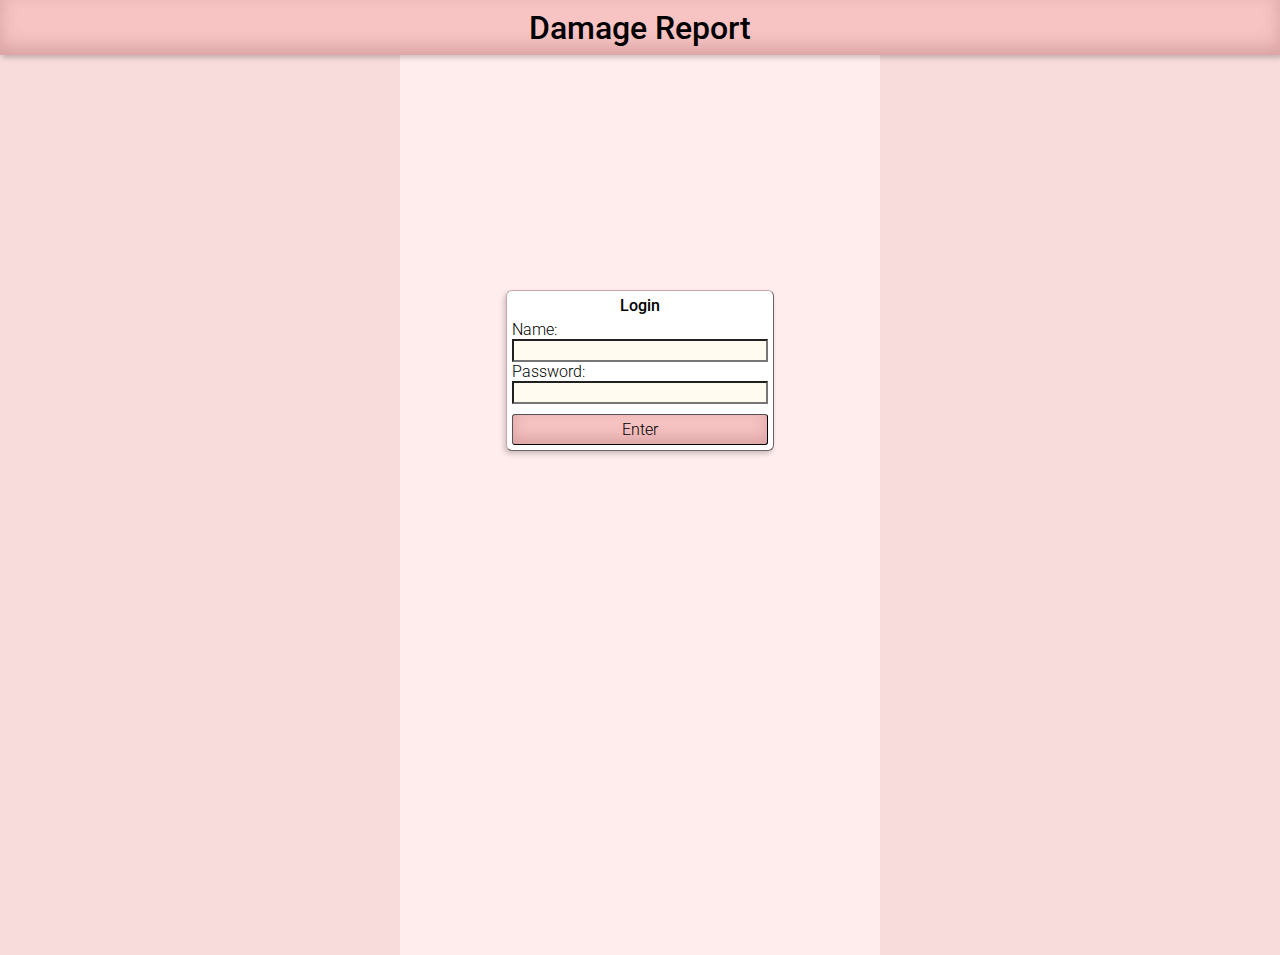
<file: index.html>
<!DOCTYPE html>
<html>
    <head>
        <!--FONTS-->
        <link rel="preconnect" href="https://fonts.googleapis.com">
        <link rel="preconnect" href="https://fonts.gstatic.com" crossorigin>
        <link href="https://fonts.googleapis.com/css2?family=Roboto:wght@300&display=swap" rel="stylesheet">
        <link href="https://fonts.googleapis.com/css2?family=Roboto:wght@500&display=swap" rel="stylesheet">
        
        <!--Javscript-->
        <script src="https://ajax.googleapis.com/ajax/libs/jquery/2.1.1/jquery.min.js"></script>
        <script src="form_script.js"></script>
        
        <!--CSS Stylesheet-->
        <link rel="stylesheet" href="form_style.css"></link>
    </head>

    <meta name="viewport" content="width=device-
  width, initial-scale=1">

    <body>
        <div class="login-header-box">
            <h1>Damage Report</h1>
        </div>
        <div class="form-body">
            <!--Spacer for formatting--><br>

            <div class="question-box login-box">
                <h2 style="display: block; text-align: center;">Login</h2>
                <label for="username">Name:</label>
                <input type="text" id="username">
                <label for="password">Password:</label><br>
                <input type="password" id="password">
                <button style="margin-top: 10px; width: 100%;" type="button" id="password-submit" onclick="passwordSubmitted()">Enter</button>
            </div>
        </div>
        

    </body>
</html>
</file>
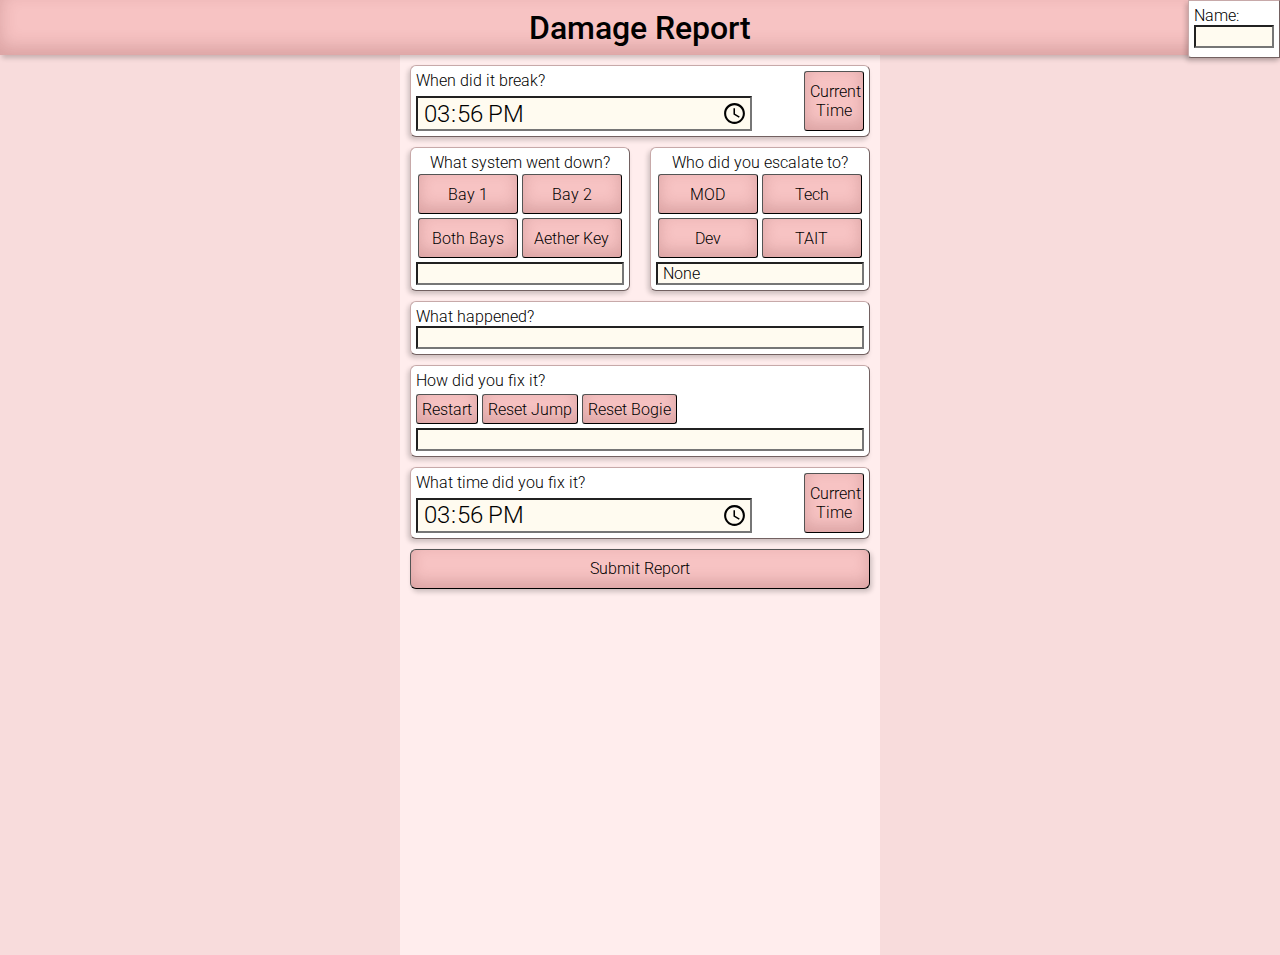
<file: form.html>
<!DOCTYPE html>
<html>
  <head>
    <!--FONTS-->
    <link rel="preconnect" href="https://fonts.googleapis.com">
    <link rel="preconnect" href="https://fonts.gstatic.com" crossorigin>
    <link href="https://fonts.googleapis.com/css2?family=Roboto:wght@300&display=swap" rel="stylesheet">
    <link href="https://fonts.googleapis.com/css2?family=Roboto:wght@500&display=swap" rel="stylesheet">

    <base target="_self">
    <script src="https://ajax.googleapis.com/ajax/libs/jquery/2.1.1/jquery.min.js"></script>
    <script src="form_script.js"></script>
    <link rel="stylesheet" href="form_style.css"></link>
  </head>

  <meta name="viewport" content="width=device-
  width, initial-scale=1">

  <body>
    <div class="header-box">
        <h1>Damage Report</h1>
    </div>

    <!--This I-Frame hides the google confirmation response-->
    <iframe name="formSubmitFrame" name="formSubmitFrame" tile="Holds Submitted form data" style="position: absolute;width:0;height:0;border:0;"></iframe>

    <form id="form" class="form-body" target="formSubmitFrame" action="https://docs.google.com/forms/u/0/d/e/1FAIpQLSf_rp_WaahAJ_yex5qaLEQhYUgHuerxgLZf4JKPvJlcA2IQNA/formResponse" method="POST">
        <div id="name-box" class="question-box">
            <label class="question-box-title" for="name">Name:</label>
            <input type="text" id="name" name="entry.766459316" required>
        </div>
    
        <div class="question-box" style="margin-top: 10px">
            <h6 for="break">When did it break?</h6>
            
            <!--BreakTime Special Buttons-->
            <button class="time-button" type="button" onclick="currentTimeButtonClicked('break')">Current Time</button>
            
            <!--Break Time input box-->
            <input class="time-input" type="time" id ="break" name="entry.113575741" value="now" required>
        </div>
    
        <div class="question-box split-box">
            <h6 class="split-box-title">What system went down?</h6>
            
            <div id="system-buttons">
                <button class="system-button" type="button" id="bay1" onclick="buttonClicked(this, 'system')">Bay 1</button>
                <button class="system-button" type="button" id="bay2" onclick="buttonClicked(this, 'system')">Bay 2</button>
                <button class="system-button" type="button" id="both" onclick="buttonClicked(this, 'system')">Both Bays</button>
                <button class="system-button" type="button" id="aetherkey" onclick="buttonClicked(this, 'system')">Aether Key</button>
            </div>
            
            <input class="other-button" type="text" id="system" name="entry.1901621244" required>
        </div><div class="question-box split-box">
            <h6 class="split-box-title">Who did you escalate to?</h6><br id="zanes-phone-fix">

            <div id="system-buttons">
                <button class="system-button" type="button" id="mod" onclick="buttonClicked(this, 'escalate')">MOD</button>
                <button class="system-button" type="button" id="tech" onclick="buttonClicked(this, 'escalate')">Tech</button>
                <button class="system-button" type="button" id="dev" onclick="buttonClicked(this, 'escalate')">Dev</button>
                <button class="system-button" type="button" id="tait" onclick="buttonClicked(this, 'escalate')">TAIT</button>
            </div>

            <input class="other-button" type="text" id="escalate" name="entry.1297606792" value="None" required>
        </div>
    
        <div class="question-box">
            <h6>What happened?</h6>
            <input class="open-answer" type="text" id="what" name="entry.1097126073" required>
        </div>
    
        <div class="question-box">
            <h6>How did you fix it?</h6><br>
            <button class="fix-button" type="button" id="rplayer" onclick="buttonClicked(this, 'how')">Restart</button>
            <button class="fix-button" type="button" id="rjump" onclick="buttonClicked(this, 'how')">Reset Jump</button>
            <button class="fix-button" type="button" id="rbogie" onclick="buttonClicked(this, 'how')">Reset Bogie</button>
            <input class="open-answer" type="text" id="how" name="entry.1833245586" required>
        </div>
    
        <div class="question-box">
            <h6>What time did you fix it?</label><h6>
            
            <!--FixTime Special Buttons-->
            <button class="time-button" type="button" onclick="currentTimeButtonClicked('fix')">Current Time</button>
            
            <!--BreakTime Input Box-->
            <input class="time-input" type='time' id="fix" name="entry.885497428" value='now' required/>
        </div>
    
        <div>
            <button id="submit-button" type="button" onclick="SubmitButtonClicked('form')">Submit Report</button>
        </div>
    </form>
  </body>
</html>
</file>
<file: form_style.css>
* {
    margin: 0px;
    padding: 0px;
    font-family: Roboto;
    font-size: 1em;
    font-weight: 300;
}

h1 {
    display: block;
    font-weight: 500;
    margin-top: 4px;

}

h2 {
    display: block;
    font-weight: 500;
    margin-bottom: 5px;
}

h6 {
    display: inline;
}

button {
	color: inherit;
    border-width: .5px;
	padding: 5px;
	font: inherit;
	cursor: pointer;
	outline: inherit;
    background-color: rgb(247, 195, 195);
    box-shadow: 0px -6px 15px rgba(101, 30, 30, .2) inset;
    border-radius: 3px;
}

button:hover {
    background-color: rgb(248, 220, 220);
}

body {
    background-color: rgb(248, 220, 220);
}

body.login-page {
    min-width: 320px;
}

input {
    display: block;
    width: 100%;
    height: fit-content;
    background-color: rgb(255, 251, 240);
    padding-left: 5px;
    box-sizing: border-box;
}

/* turn inputs orange if the submit button was pressed
and they are also empty */
input.empty {
    background-color: rgb(255, 190, 111);
}

/* inputs containing time formatting */
input.time-input {
    display: block;
    position: relative;
    width: 75%;
    height: fit-content;
    font-size: 1.5em;
    margin-top: 6px;
}

input.other-button {
    display: block;
    width: 100%;
    margin-top: 1px;
}

.split-box-title {
    display: block;
    text-align: center;
}

.system-button {
    display: inline-block;
    width: fit-content;
    height: 40px;
    width: 48%;
    margin: 1%;
    padding: 0px;
}

.fix-button {
    height: 30px;
    margin-bottom: 4px;
    margin-top: 4px;
    padding-left: 5px;
    padding-right: 5px;
}

.form-body {
    display: block;
    width: 100%;
    min-height: 100vh;
    min-width: 320px;
    max-width: 480px;
    margin-left: auto;
    margin-right: auto;
    background-color: rgb(255, 237, 237);
    z-index: 1;
}

.question-box {
    display: inline-block;
    box-sizing: border-box;
    width: calc(100% - 20px);
    height: fit-content;
    background-color: rgb(255, 255, 255);
    margin: 5px 10px 5px 10px;
    border-radius: 6px;
    padding: 5px;
    box-shadow: -2px 3px 5px rgba(0, 0, 0, .2);
    border: rgb(0, 0, 0);
    border-style: outset;
    border-width: .5px;
    border-color: #c7a9a9;
}

.split-box {
    display: inline-block;
    width: calc(50% - 20px);
}

.header-box {
    display: block;
    position: relative;
    height: 50px;
    width: 100%;
    min-width: 310px;
    margin-left: auto;
    margin-right: auto;
    background-color: rgb(247, 195, 195);
    text-align: center;
    padding-top: 5px;
    box-shadow: 2px 3px 5px rgba(0, 0, 0, .2), 0px -8px 18px rgba(101, 30, 30, .2) inset;
    z-index: 2;
    font-size: 2em;
}

.login-header-box {
    display: block;
    position: relative;
    height: 50px;
    width: 100%;
    margin-left: auto;
    margin-right: auto;
    background-color: rgb(247, 195, 195);
    text-align: center;
    padding-top: 5px;
    box-shadow: 2px 3px 5px rgba(0, 0, 0, .2), 0px -8px 18px rgba(101, 30, 30, .2) inset;
    z-index: 2;
    font-size: 2em;
}

/* Dropdown Button */
.dropbtn {
    background-color: #3498DB;
    color: white;
    padding: 16px;
    font-size: 16px;
    border: none;
    cursor: pointer;
}

/* Dropdown button on hover & focus */
.dropbtn:hover, .dropbtn:focus {
    background-color: #2980b9;
}

/* The container <div> - needed to position the dropdown content */
.dropdown {
    position: relative;
    display: inline-block;
}

/* Dropdown Content (Hidden by Default) */
.dropdown-content {
    display: none;
    position: absolute;
    background-color: #f1f1f1;
    min-width: 157px;
    box-shadow: 0px 8px 16px 0px rgba(0,0,0,0.2);
    z-index: 1;
}

/* Links inside the dropdown */
.dropdown-content button {
    color: black;
    margin: 3px;
    padding: 12px 16px;
    text-decoration: none;
    display: inline-block;
}

/* Change color of a dropdown links on hover */
.dropdown-content button:hover {background-color: #ddd}

/* Show the dropdown menu (use JS to add this class to the .dropdown-content
container when the user clicks on the dropdown button) */
.show {display:block;}

/* AM PM Button stying */
.am-pm {
    display: inline-block;
    width: 60px;
    height: 60px;
    position: relative;
}

/* div containing the am-pm, and currenttime buttons */
.time-button {
    display: block;
    width: 60px;
    height: 60px;
    float: right;
    position: relative;
}

.login-box {
    display: block;
    box-sizing: border-box;
    height: fit-content;
    width: calc(60% - 20px);
    margin-top: calc(45%);
    margin-left: auto;
    margin-right: auto;
}

/* Style for the name box in the top of the form */
#name-box {
    display: block;
    box-sizing: unset;
    position: absolute;
    height: 46px;
    width: 80px;
    top: 0px;
    right: 0px;
    margin: 0px;
    border-radius: 0px 0px 0px 3px;
    z-index: 9;
}

#name {
    display: block;
    width: 100%;
}

#system-buttons {
    display: flex;
    flex-wrap: wrap;
    width: 100%;
    padding: 0px;
}

#submit-button {
    display: block;
    width: calc(100% - 20px);
    height: 40px;
    margin-top: 5px;
    margin-left: 10px;
    margin-right: 10px;
    border-radius: 6px;
    box-shadow: 2px 3px 5px rgba(0, 0, 0, .2), 0px -6px 15px rgba(101, 30, 30, .2) inset;;
}

#zanes-phone-fix {
    display: none;
}

@media screen and (max-width: 340px) {
    .header-box {
        font-size: 1.8em;
    }
}

/* make fix buttons fill the page below 400 px */
@media screen and (max-width: 400px) {
    .fix-button {
        width: calc(33% - 2px);
        box-sizing: border-box;
        font-size: .8em;
    }
}

/* make the header snap to the top left when under 480 px */
@media screen and (max-width: 480px) {
    .header-box {
        text-align: left;
        padding-left: 10px;
        width: calc(100% - 10px);
    }
}

/* fix the system/escalate questions to stay the same height between
411px and 422px */
@media screen and (min-width: 411px) and (max-width: 422px) {
    #zanes-phone-fix {
        display: inline;
    }
}
</file>
